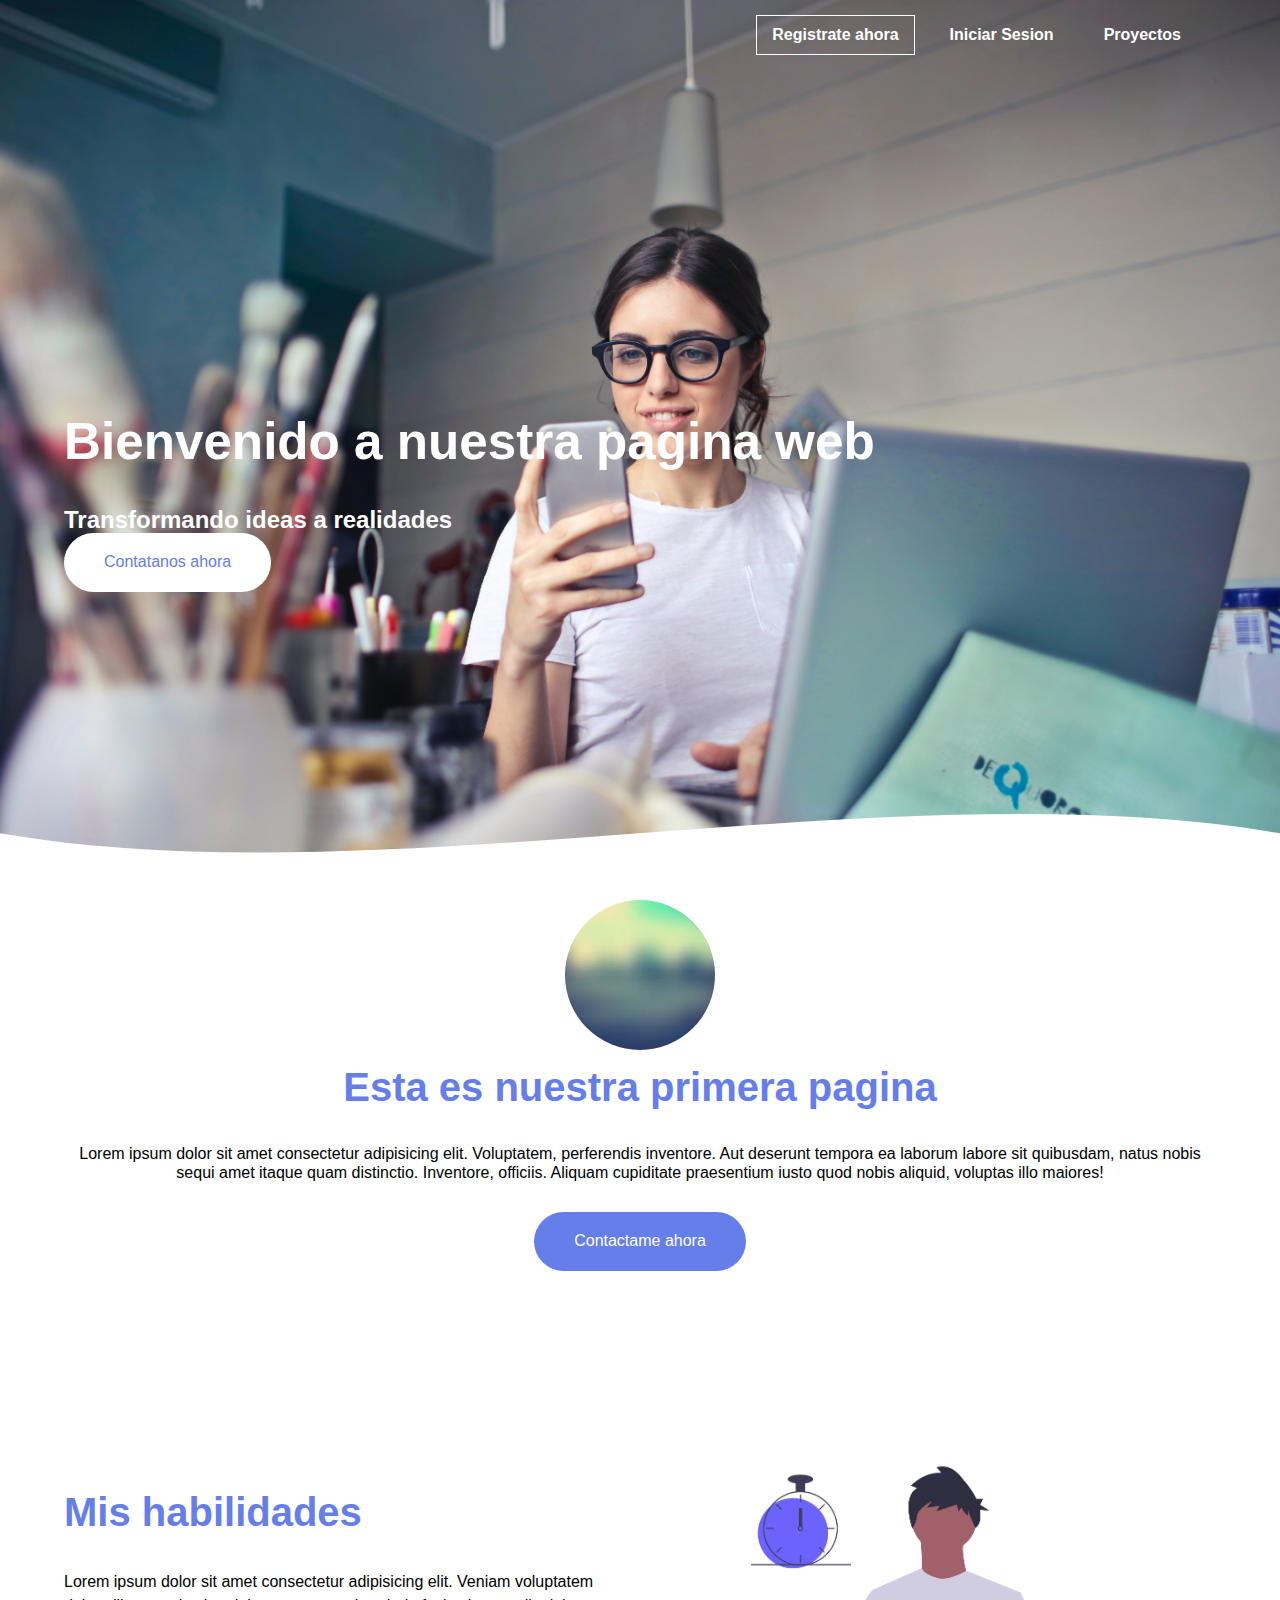
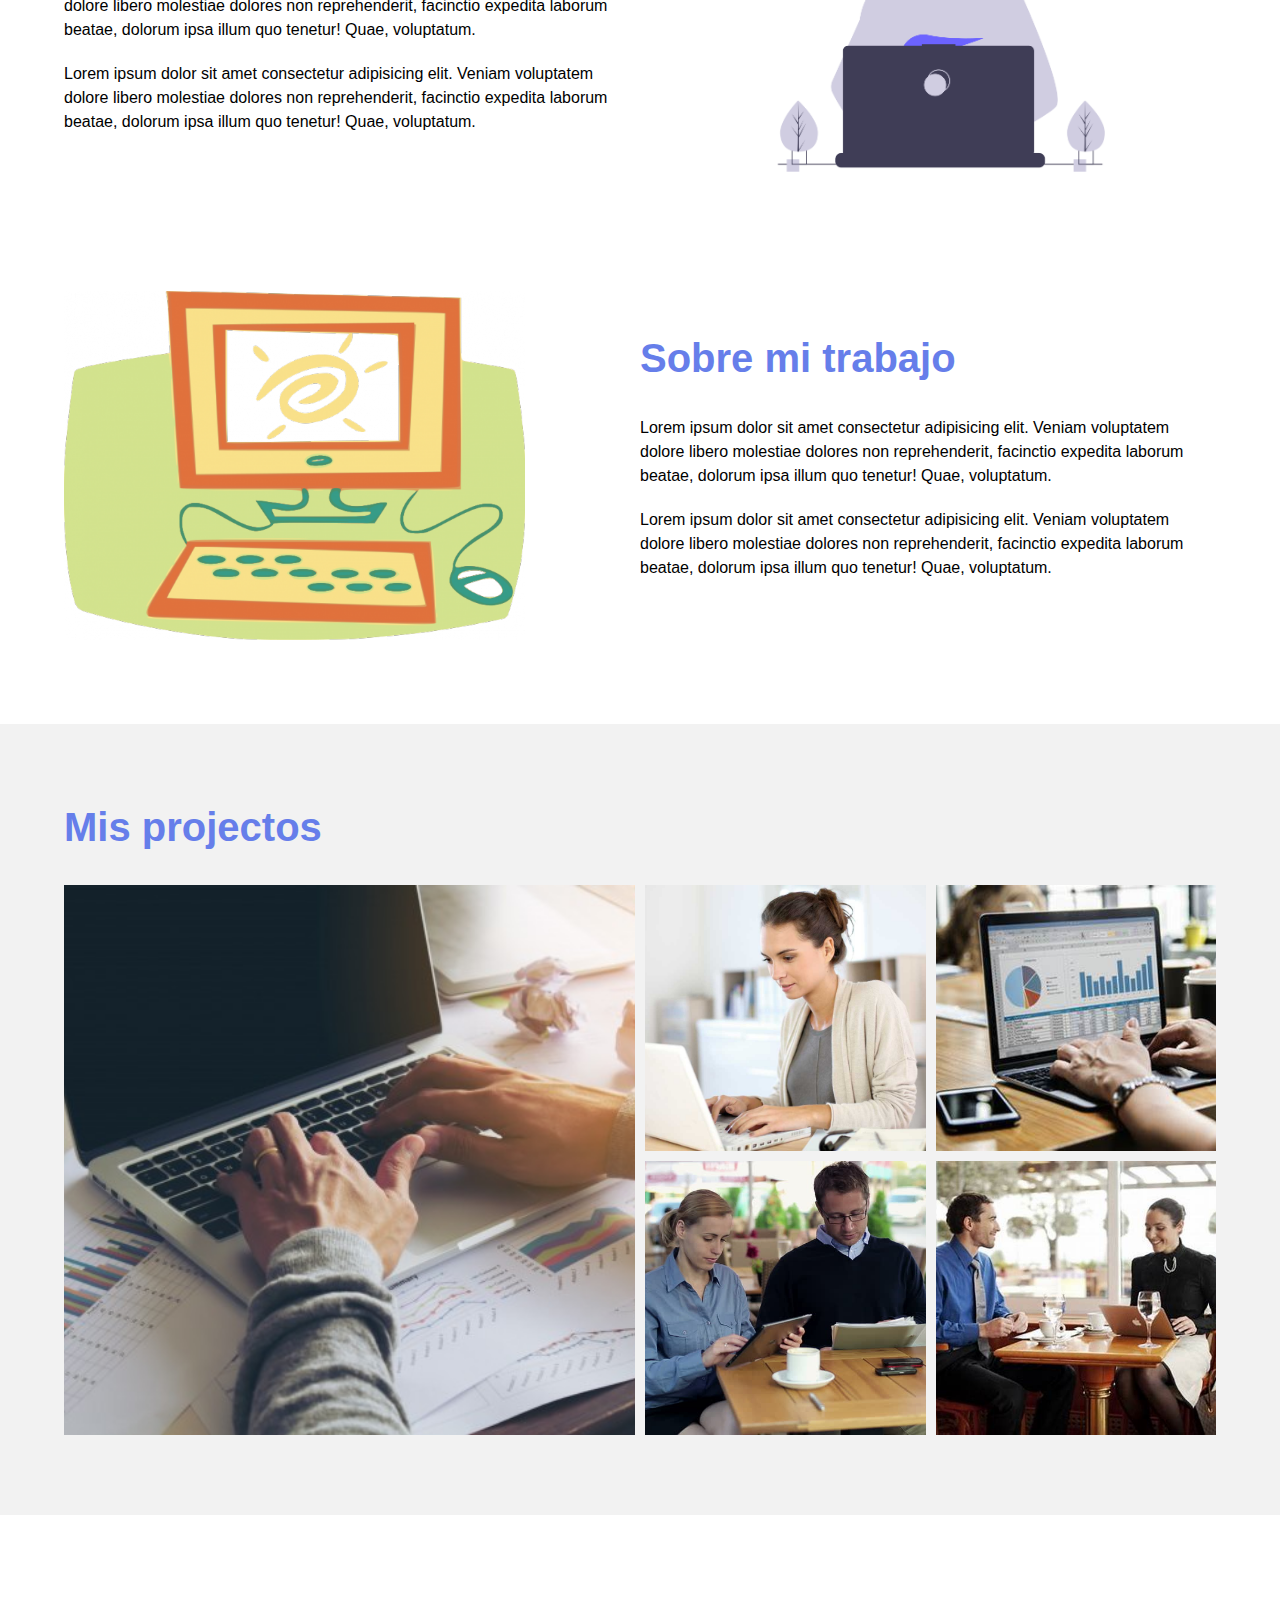
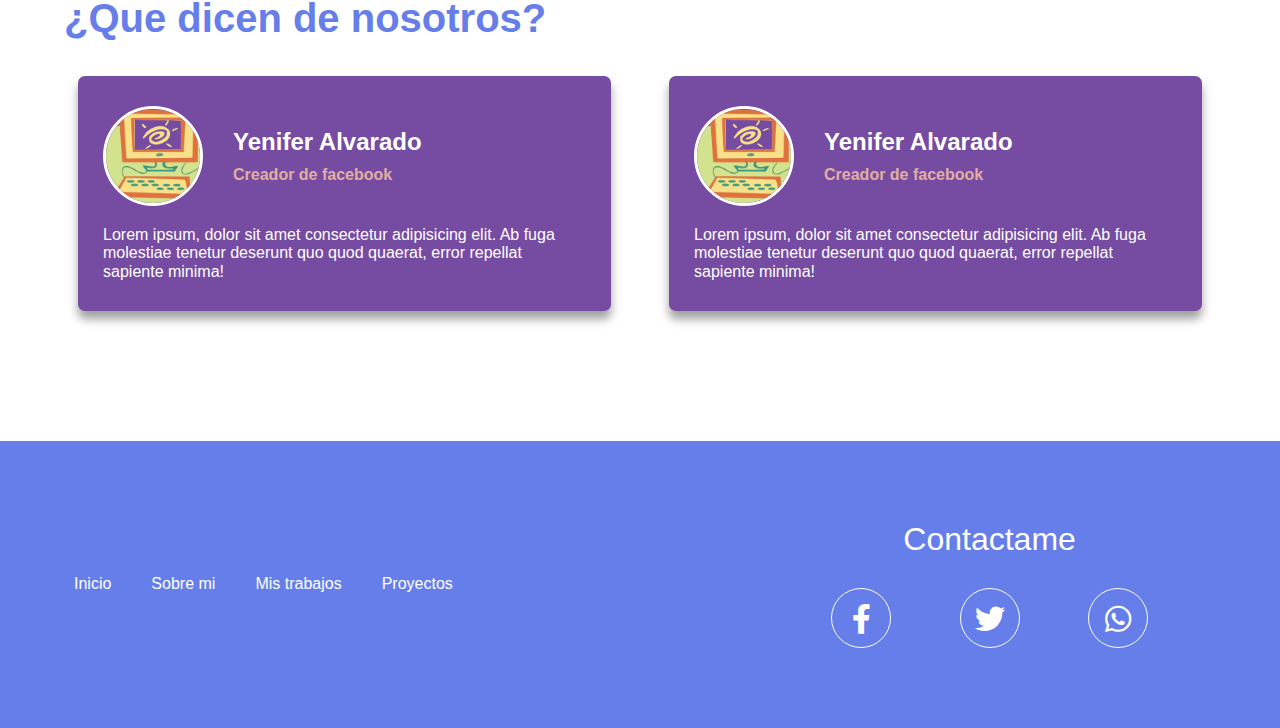
<file: index.html>
<!DOCTYPE html>
<html lang="en">
<head>
    <meta charset="UTF-8">
    <meta http-equiv="X-UA-Compatible" content="IE=edge">
    <meta name="viewport" content="width=device-width, initial-scale=1.0">
    <title>Document</title>
    <link rel="stylesheet" href="icons/all.css">
    <link rel="stylesheet" href="css/index.css">
    <link rel="stylesheet" href="css/border.css">
</head>
<body>
    <header class="hero">
        <div class="container">
            <nav class=" nav">
                <a href="#" class="nav__items nav__items--cta">Registrate ahora</a>
                <a href="ejemplo.html" class="nav__items">Iniciar Sesion</a>
                <a href="#" class="nav__items">Proyectos</a>
            </nav>

        <section class="hero__container">
            <div class="hero__text">
                <h1 class="hero__title">Bienvenido a nuestra pagina web</h1>
                <h2 class=hero_subtitle>Transformando ideas a realidades</h2>
                <a href="#" class="hero__cta">Contatanos ahora</a>
            </div>
        </section>
        </div>
        <div class="hero__wave" style="overflow: hidden;"><svg viewBox="0 0 500 150" preserveAspectRatio="none" style="height: 100%; width: 100%;"><path d="M0.00,49.99 C150.00,150.00 349.20,-49.99 500.00,49.99 L500.00,150.00 L0.00,150.00 Z" style="stroke: none; fill: #fff;"></path></svg></div>
    </header>
    <main>
        <section class="presentation container">
            <img src="img/fondo.jpg" class="presentation__picture">
            <h2 class="subtitle">Esta es nuestra primera pagina</h2>
            <p>Lorem ipsum dolor sit amet consectetur adipisicing elit. Voluptatem, perferendis inventore. Aut deserunt tempora ea laborum labore sit quibusdam, natus nobis sequi amet itaque  quam distinctio. Inventore, officiis. Aliquam cupiditate praesentium iusto quod nobis aliquid, voluptas illo maiores!</p>
            <a href="#" class="presentation__cta">Contactame ahora</a>
        </section>
        <section class="about container">
            <div class="about__texts">
                <h2 class="subtitle">Mis habilidades</h2>
                <p class="about__paragraph">Lorem ipsum dolor sit amet consectetur adipisicing elit. Veniam voluptatem dolore libero molestiae dolores non reprehenderit, facinctio expedita laborum beatae, dolorum ipsa illum quo tenetur! Quae, voluptatum.</p>
                <p class="about__paragraph">Lorem ipsum dolor sit amet consectetur adipisicing elit. Veniam voluptatem dolore libero molestiae dolores non reprehenderit, facinctio expedita laborum beatae, dolorum ipsa illum quo tenetur! Quae, voluptatum.</p>
            </div>
            <figure class="about__img">
                <img src="img/undraw_dev_productivity_umsq.png" class="about__picture">
            </figure>
            <figure class="about__img about__img--left">
                <img src="img/compu.png" class="about__picture">
            </figure>
            <div class="about__texts">
                <h2 class="subtitle">Sobre mi trabajo</h2>
                <p class="about__paragraph">Lorem ipsum dolor sit amet consectetur adipisicing elit. Veniam voluptatem dolore libero molestiae dolores non reprehenderit, facinctio expedita laborum beatae, dolorum ipsa illum quo tenetur! Quae, voluptatum.</p>
                <p class="about__paragraph">Lorem ipsum dolor sit amet consectetur adipisicing elit. Veniam voluptatem dolore libero molestiae dolores non reprehenderit, facinctio expedita laborum beatae, dolorum ipsa illum quo tenetur! Quae, voluptatum.</p>
            </div>
        </section>
        <section class="projects">
            <div class="container">
                <h2 class="subtitle">Mis projectos</h2>
                <div class="projects__grid">
                    <article class="projects__item">
                        <img src="img/img1.jpg" class="projects__img">
                        <div class="projects__hover">
                            <h2 class="projects__title">Proyecto</h2>
                            <i class="far fa-file-alt projects__icon"></i>
                        </div>
                    </article>
                    <article class="projects__item">
                        <img src="img/img2.jpg" class="projects__img">
                        <div class="projects__hover">
                            <h2 class="projects__title">Proyecto</h2>
                            <i class="far fa-file-alt projects__icon"></i>
                        </div>
                    </article>
                    <article class="projects__item">
                        <img src="img/img3.jpg" class="projects__img">
                        <div class="projects__hover">
                            <h2 class="projects__title">Proyecto</h2>
                            <i class="far fa-file-alt projects__icon"></i>
                        </div>
                    </article>
                    <article class="projects__item">
                        <img src="img/img4.jpg" class="projects__img">
                        <div class="projects__hover">
                            <h2 class="projects__title">Proyecto</h2>
                            <i class="far fa-file-alt projects__icon"></i>
                        </div>
                    </article>
                    <article class="projects__item">
                        <img src="img/img5.jpg" class="projects__img">
                        <div class="projects__hover">
                            <h2 class="projects__title">Proyecto</h2>
                            <i class="far fa-file-alt projects__icon"></i>
                        </div>
                    </article>
                </div>
            </div>
        </section>
        <section class="testimony container">
            <h2 class="subtitle">¿Que dicen de nosotros?</h2>
            <div class="testimony__grid">
                <article class="testimony__item">
                    <div class="testimony__person">
                    <img src="img/compu.png" alt="" class="testimony__img">
                    <div class="testimony__texts">
                        <h3 class="testimony__name">Yenifer Alvarado</h3>
                        <p class="testimony__verification">Creador de facebook</p>
                    </div>
                </div>
                <p class="testimony__review">Lorem ipsum, dolor sit amet consectetur adipisicing elit. Ab fuga molestiae tenetur deserunt quo quod quaerat, error repellat sapiente minima!</p>
                </article>
                <article class="testimony__item">
                    <div class="testimony__person">
                    <img src="img/compu.png" alt="" class="testimony__img">
                    <div class="testimony__texts">
                        <h3 class="testimony__name">Yenifer Alvarado</h3>
                        <p class="testimony__verification">Creador de facebook</p>
                    </div>
                </div>
                <p class="testimony__review">Lorem ipsum, dolor sit amet consectetur adipisicing elit. Ab fuga molestiae tenetur deserunt quo quod quaerat, error repellat sapiente minima!</p>
                </article>
            </div>
        </section>
    </main>
    <footer class="footer">
        <div class="container footer__grid">
            <nav class="nav nav--footer">
                <a href="" class="nav__items nav__items--footer" href="">Inicio</a>
                <a href="" class="nav__items nav__items--footer" href="">Sobre mi</a>
                <a href="" class="nav__items nav__items--footer" href="">Mis trabajos</a>
                <a href="" class="nav__items nav__items--footer" href="">Proyectos</a>
            </nav>

            <section class="footer_contact">
                <h3 class="footer__title">Contactame</h3>
                <div class="footer__icons">
                    <span class="footer__container-icons">
                        <a class="fab fa-facebook-f footer__icon"></a>
                    </span>
                    <span class="footer__container-icons">
                        <a class="fab fa-twitter footer__icon"></a>
                    </span>
                    <span class="footer__container-icons">
                        <a class="fab fa-whatsapp footer__icon"></a>
                    </span>
                </div>
            </section>
        </div>

    </footer>
    
    
    
</body>
</html>
</file>
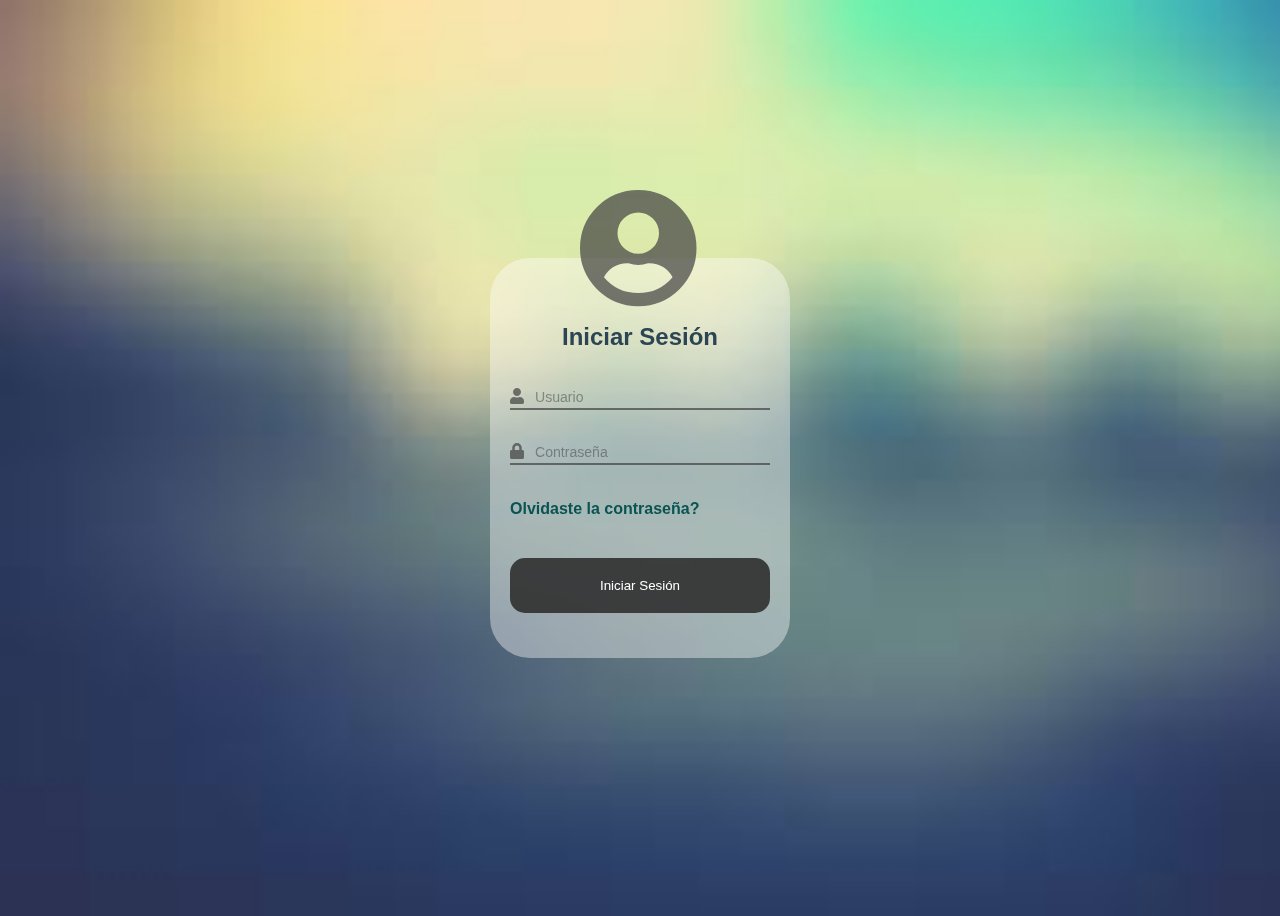
<file: ejemplo.html>
<!DOCTYPE html>
<html lang="en">
<head>
    <meta charset="UTF-8">
    <meta name="viewport" content="width=device-width, initial-scale=1.0">
    <title>Iniciar Sesión</title>
    <link rel="stylesheet" href="css/ejemplo.css">
    <link rel="stylesheet" href="icons/all.css">
</head>
<body>
    <div class="main-content">
        <form class="login-content" action="index.html" method="GET">
            <h2>Iniciar Sesión</h2>
            <i class="fas fa-user-circle"></i>
            <div class="input-name">
                <i class="fas fa-user"></i>
                <input type="text" name="" id="" placeholder="Usuario">
            </div>
            <div class="input-pass">
                <i class="fas fa-lock"></i>
                <input type="password" name="" id="" placeholder="Contraseña">
            </div>
            <a class="remember-pass"href="#">Olvidaste la contraseña?</a>
            <button type="submit">Iniciar Sesión</button>
        </form>
    </div>
</body>
</html>
</file>
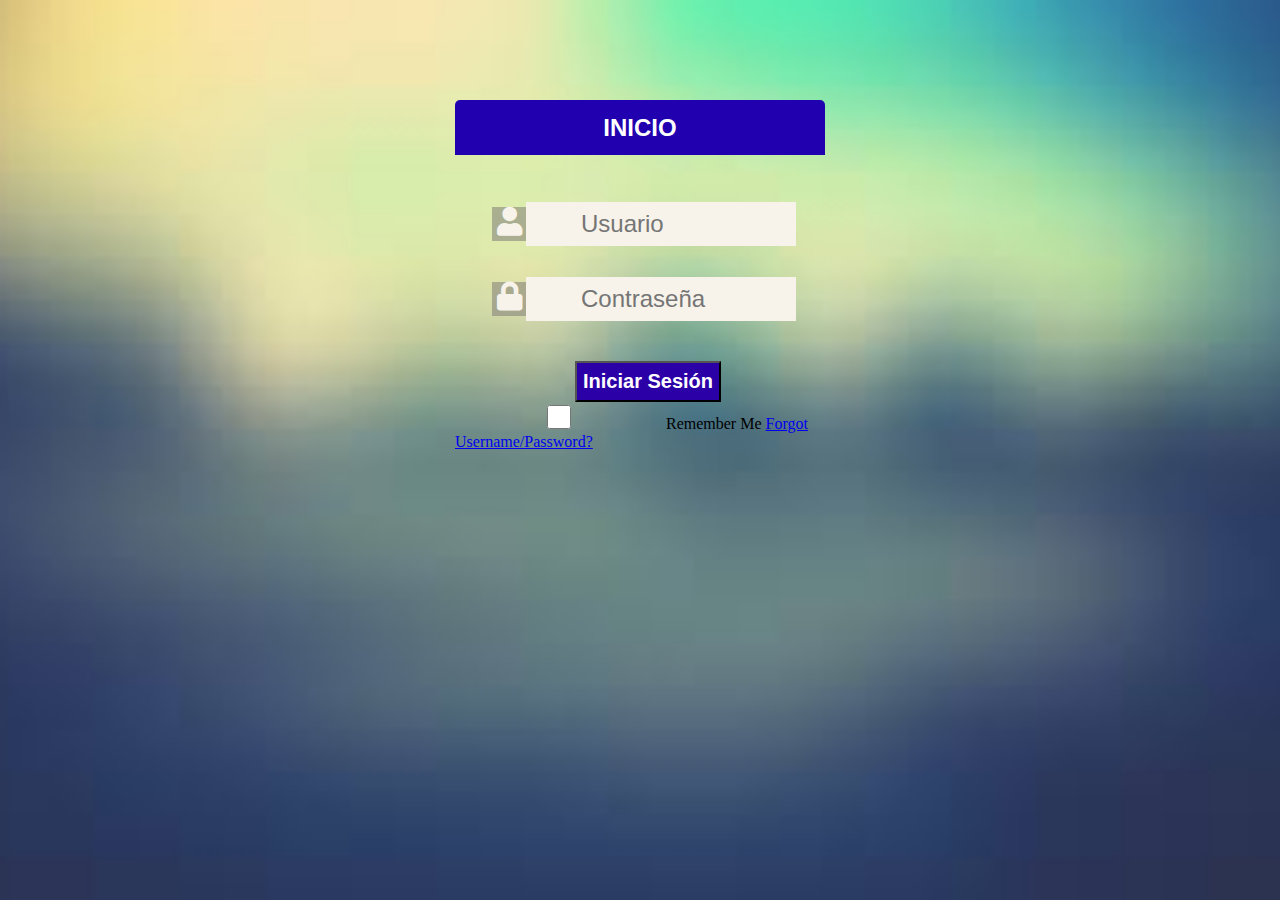
<file: inicio.html>
<!DOCTYPE html>
<html lang="en">
<head>
    <meta charset="UTF-8">
    <meta http-equiv="X-UA-Compatible" content="IE=edge">
    <meta name="viewport" content="width=device-width, initial-scale=1.0">
    <title>Ingreso</title>
    <link rel="stylesheet" href="css/inicio.css">
    <link rel="stylesheet" href="icons/all.css">
</head>
<body>
    
    <div class="main-content">
    <h1>Inicio</h1>
    <form action="#" method="get">
        <div>
            <i class="fas fa-user"></i><input type="text" placeholder="Usuario">
        </div>
        <div>
            <i class="fas fa-lock"></i><input type="password" placeholder="Contraseña">
        </div>
        <button type="submit">Iniciar Sesión</button>
        <div class="checkbox login-options">
            <label><input type="checkbox"/> Remember Me</label>
            <a href="#" class="login-forgot">Forgot Username/Password?</a>
        </div>
        
    </form>
    </div>
</body>
</html>
</file>
<file: css/index.css>
:root{
    --background: linear-gradient(135deg, #667eea7e 0% #764ba298 100%);
    --color-primary: #667eea;
    --color-secundary: #764ba2;
    --boton-padding: 20px 40px;
}
body{
    font-family: 'Releway', sans-serif;
}
.container{
    width: 90%;
    margin: 0 auto;
    overflow: hidden;
    padding: 80px 0;
    max-width: 1200px;
}
.subtitle {
    color: var(--color-primary);
    font-size: 2.5rem;
    margin-bottom: 35px;
}
.hero{
    height: 100vh;
    background-image: url('../img/bruce-mars-FWVMhUa_wbY-unsplash.jpg');
    background-repeat: no-repeat;
    background-size: cover;
    background-attachment: fixed;
    background-position: center;
    position: relative;
}
.hero .container{
    padding: 0;
}
.nav{
    display: flex;
    justify-content: flex-end;
    height: 70px;
    align-items: center;
    font-weight: 700;
}
.nav--footer{
    font-weight: 300;
    justify-content: flex-start;
}
.nav__items{
    color: #fff;
    text-decoration: none;
    margin-right: 20px;
    padding: 10px 15px;
    font-weight: inherit;
}
.nav__items--cta{
    border: 1px solid#fff;
}
.nav__items--footer{
    padding: 10px;
}
.hero__container{
    display: flex;
    height: calc(100vh - 70px);
    align-items: center;
    color: #fff;
}
.hero__texts{
    width: 80%;
    margin-bottom: 50px;
}
.hero__title{
    font-size: 3.2rem;
}
.hero__subtitle{
    font-size: 2rem;
    font-weight: 300;
    margin: 15px 0;
}
.hero__cta{
    display: inline-block;
    background: #fff;
    padding: var(--boton-padding);
    color: var(--color-primary);
    text-decoration: none;
    border-radius: 40px;
}
.hero__wave{
    position: absolute;
    bottom: 0;
    left: 0;
    width: 100%;
    height: 100px;
}


.presentation{
    padding-top: 0;
    text-align: center;
}
.presentation__picture{
    width: 150px;
    height: 150px;
    border-radius: 50%;
    margin-bottom: 10px;
    object-fit: cover;
}
.presentation__copy{
    width: 80%;
    margin: 0 auto;
}
.presentation__cta{
    display: inline-block;
    margin-top: 30px;
    background: var(--color-primary);
    color: #fff;
    text-decoration: none;
    padding: var(--boton-padding);
    border-radius: 40px;
}
.about{
    min-height: 400px;
    display: grid;
    grid-template-columns: 1fr 1fr;
    row-gap: 80px;
    justify-items: center;
    align-items: center;
}
.about__img{
    text-align: center;
}
.about__img--left{
    text-align: left;
}
.about__picture{
    max-width: 80%;
}
.about__paragraph{
    margin-bottom: 20px;
    line-height: 1.5;
    font-weight: 300;
}



.projects{
    background: #f2f2f2;
}
.projects__grid{
    display: grid;
    height: 550px;
    grid-template-areas: 
    "img1 img1 img2 img3"
    "img1 img1 img4 img5";
    gap: 10px;
}
.projects__item{
    position: relative;
    width: 100%;
    height: 100%;
    overflow: hidden;
}
.projects__img{
    width: 100%;
    height: 100%;
    object-fit: cover;
    cursor: pointer;
}
.projects__item:nth-of-type(1){
    grid-area: img1;
}
.projects__item:nth-of-type(2){
    grid-area: img2;
}
.projects__item:nth-of-type(3){
    grid-area: img3;
}
.projects__item:nth-of-type(4){
    grid-area: img4;
}
.projects__item:nth-of-type(5){
    grid-area: img5;
}
.projects__hover{
    position: absolute;
    background: #dc143c8c;
    top: 0;
    left: 0;
    width: 100%;
    height: 100%;
    color: #fff;
    text-align: center;
    display: flex;
    flex-direction: column;
    justify-content: center;
    transform: translateX(100%);
    cursor: pointer;
    transition: transform .3s ease-in-out;
}
.projects__item:hover .projects__hover{
    transform: translateX(0%);
}
.projects__icon{
    margin-top: 10px;
    font-size: 30px;
}


.testimony__grid{
    width: 100%;
    display: grid;
    grid-template-columns: 1fr 1fr;
    gap: 30px;
}
.testimony__item{
    width: 95%;
    margin: 0 auto;
    background: var(--color-secundary);
    box-shadow: 0 8px 10px rgb(66,66, 66, .5);
    border-radius: 7px;
    padding: 30px 25px;
    color: #fff;
    margin-bottom: 50px;
}
.testimony__person{
    display: flex;
    align-items: center;
    margin-bottom: 20px;
}
.testimony__img{
    width: 100px;
    min-width: 100px;
    height: 100px;
    object-fit: cover;
    object-position: top;
    border-radius: 50%;
    border: 3px solid #fff;
    margin-right: 30px;
}
.testimony__name{
    font-size: 1.5rem;
    margin-bottom: 10px;
}
.testimony__verification{
    color: #E0AFA0;
    font-weight: 700;
}
.testimony__review{
    font-weight: 300;
}


.footer{
    background: var(--color-primary);
}
.footer__grid{
    display: grid;
    grid-template-columns: 3fr 2fr;
    gap: 20px;
    align-items: center;
}
.footer__title{
    font-weight: 400;
    color: #fff;
    font-size: 2rem;
    margin-bottom: 30px;
    text-align: center;
}
.footer__icons{
    display: flex;
    justify-content: space-evenly;
}
.footer__container-icons{
    display: inline-block;
    width: 60px;
    height: 60px;
    color: #fff;
    text-align: center;
    border: 1px solid #fff;
    border-radius: 50%;
}
.footer__icon{
    color: inherit;
    font-size: 30px;
    text-decoration: none;
}
.fab.footer__icon{
    line-height: 60px;
}



@media screen and (max-width: 800px){
    :root {
        --boton-padding: 18px 40px;
    }
    .nav{
        justify-content: space-around;
    }
    .nav__items--cta{
        border: none;
    }
    .nav__items{
        font-weight: 400;
        border-bottom: 1px solid #fff;
        margin-right: 0;
    }
    .nav__items--footer{
        border: none;
    }
    .hero__texts{
        width: 100%;
        margin-bottom: 80px;
    }
    .hero__title{
        font-size: 2.5rem;
    }
    .hero__subtitle{
        font-size: 1.5rem;
    }
    /*abaut*/
    .presentation__copy{
        width: 100%;
    }
    .about{
        grid-template-columns: 1fr;
    }
    .about.container{
        padding-top: 30px;
    }
    .about__img--left{
        text-align: center;
    }
    .about__texts:last-child{
        grid-row: 3/4;
    }
    /*projects*/
    .projects__grid{
        grid-template-areas: 
        "img1 img1 img2 img2"
        "img1 img1 img3 img3"
        "img4 img4 img5 img5";
    }
    /*testimony*/
    .testimony__grid{
        grid-template-columns: 1fr;
        gap: 30px;
    }
    /*footer*/
    .footer__grid{
        grid-template-columns: 1fr;
    }
    .footer__contact{
        grid-row: 1/2;
    }
}

@media screen and (max-width: 500px){
    :root {
        --boton-padding: 18px 35px;
    }
    .subtitle{
        font-size: 2rem;
        margin-bottom: 20px;
    }
    .nav{
        flex-wrap: wrap;
        justify-content: space-evenly;
        margin-top: 10px;
    }
    .nav__items{
        padding: 0 10px;
        border: 0;
    }
    .hero__texts{
       text-align: center;
        margin-bottom: 100px;
    }
    .hero__title{
        font-size: 2rem;
    }
    /*abaut*/
    .presentation__picture{
        width: 120px;
        height: 120px;
    }
    .about{
        row-gap: 60px;
    }
    .about.container{
        padding-top: 10px;
    }
    /*projects*/
    .projects__grid{
        grid-template-areas: 
        "img1"
        "img2"
        "img3"
        "img4"
        "img5";
        height: auto;
        grid-template-rows: repeat(5, 250px);
        grid-auto-rows: 250px;
        gap: 10px;
    }
    /*testimony*/
    .testimony__item{
        padding: 30px 15px;
    }
    .testimony__person{
        flex-direction: column;
    }
    .testimony__texts{
        text-align: center;
    }
    .testimony__img{
        margin: 0;
        margin-bottom: 20px;
    }
}
</file>
<file: css/ejemplo.css>
body {
    background: url("../img/fondo.jpg");
    background-size: cover;
    overflow: hidden;
}
.img-user {
    width: 100px;
    height: 100px;
    border-radius: 100x;
    background-color: rgb(255,255,255,.5);
}
form {
    background: red;
}
.main-content {
    display: flex;
    justify-content: center;
    align-items: center;
    width: 100%;
    height: 100vh;
}
.login-content {
    display: flex;
    position: fixed;
    width: 300px;
    height: 400px;
    background-color: rgb(255,255,255,.4);
    border-radius: 40px;
    flex-direction: column;
    justify-content: center;
}
input[type="text"], input[type="password"] {
    background-color: transparent;
    border: none;
    font-size: 1.1em;
    width: 70%;
    outline: none;
    color: rgb(48,48,48);
}
.input-name, .input-pass  {
    border-bottom: 2px solid rgb(255,255,255,.9);
    border-bottom: 2px solid rgb(64,64,64, .7);
    margin: 15px 20px;
}
i {
    color: white;
    color: rgb(64,64,64, .7);
    margin-right: 5px; 
}
::placeholder {
    font-size: .8em;
    color: rgb(255,255,255,.8);
    color: rgb(64,64,64, .5);
}
.fa-user-circle {
    font-size: 120px;
    position: absolute;
    top: -70px;
    left:90px;
}

button {
    border: none;
    padding: 20px;
    margin: 40px 20px 0 20px;
    cursor: pointer;
    border-radius: 15px;
    color: white;
    background-color: rgb(48,48,48, .9);
}
button:hover {
    background-color: rgb(12,12,12, .9); 
}
button:focus {
    background-color: rgb(12,12,12, .9);
    outline: none;
}
h2 {
    text-align: center;
    font-family: 'Roboto', sans-serif;
    color: rgb(43, 69, 83);
}
.remember-pass {
    font-family: 'Roboto', sans-serif;
    color: rgb(64,64,64, .5);
    color: rgb(9, 83, 83);
    font-size: 1em;
    font-weight: 600;
    margin-left: 20px;
    margin-top: 20px;
    text-decoration: none;
}
.remember-pass:hover, .remember-pass:focus {
    color: rgb(175, 22, 61);
    outline: none;
}
@media only screen and (max-width: 767px) {
    h2 { 
        margin-top: 60px;
    }
    body {
        background: url("../img/fondo.jpg");
        background-size: cover;
        overflow: hidden;
    }
}
</file>
<file: css/inicio.css>
body{
    background: url(../img/fondo.jpg) no-repeat center center fixed;
    background-size: cover;
}
h1 {
    line-height: 55px;
    font-size: 24px;
    font-weight: bold;
    font-family: "Open Sans", sans-serif;
    text-transform: uppercase;
    color: #fff;
    text-align: center;
    background: rgb(32, 0, 175);
    border-top-left-radius: 5px;
    border-top-right-radius: 5px;
}
.main-content {
    position: relative;
    margin: 100px auto;
    width: 370px;
    height: 315px;
    background: transparent;
    border-radius: 3px;
}

.form {
    width: 100%;
}
.field {
    position: relative;
    margin: 0 50px;
}
i {
    font-size: 29px;
    position: relative;
    height: 34px;
    width: 34px;
    color: #f7f3eb;
    background: hsla(34, 3%, 49%, 0.557);
    text-align: center;
    margin-left: 10%;
    margin-top: 36px;
}
button {
    line-height: 35px;
    font-size: 20px;
    font-weight: bold;
    font-family: "Open Sans", sans-serif;
    text-align: center;
    background: rgb(44, 0, 167);
    margin-top: 40px;
    margin-left: 120px;
    cursor: pointer;
    color: white;
}
button:hover{
    background-color: rgb(31, 22, 22);
    color: rgb(255, 255, 255);
}
input {
    font-family: "Open Sans", Calibri, Arial, sans-serif;
    font-size: 24px;
    padding: 10px 15px 10px 55px;
    position: relative;
    width: 200px;
    height: 24px;
    border: none;
    background: #f7f3eb;
}
</file>
<file: css/border.css>
/*! normalize.css v8.0.1 | MIT License | github.com/necolas/normalize.css */

/* Document
   ========================================================================== */
*, ::before, ::after{
    margin: 0;
    box-sizing: border-box;
}
/**
 * 1. Correct the line height in all browsers.
 * 2. Prevent adjustments of font size after orientation changes in iOS.
 */

 html {
    line-height: 1.15; /* 1 */
    -webkit-text-size-adjust: 100%; /* 2 */
  }
  
  /* Sections
     ========================================================================== */
  
  /**
   * Remove the margin in all browsers.
   */
  
  body {
    margin: 0;
  }
  
  /**
   * Render the `main` element consistently in IE.
   */
  
  main {
    display: block;
  }
  
  /**
   * Correct the font size and margin on `h1` elements within `section` and
   * `article` contexts in Chrome, Firefox, and Safari.
   */
  
  h1 {
    font-size: 2em;
    margin: 0.67em 0;
  }
  
  /* Grouping content
     ========================================================================== */
  
  /**
   * 1. Add the correct box sizing in Firefox.
   * 2. Show the overflow in Edge and IE.
   */
  
  hr {
    box-sizing: content-box; /* 1 */
    height: 0; /* 1 */
    overflow: visible; /* 2 */
  }
  
  /**
   * 1. Correct the inheritance and scaling of font size in all browsers.
   * 2. Correct the odd `em` font sizing in all browsers.
   */
  
  pre {
    font-family: monospace, monospace; /* 1 */
    font-size: 1em; /* 2 */
  }
  
  /* Text-level semantics
     ========================================================================== */
  
  /**
   * Remove the gray background on active links in IE 10.
   */
  
  a {
    background-color: transparent;
  }
  
  /**
   * 1. Remove the bottom border in Chrome 57-
   * 2. Add the correct text decoration in Chrome, Edge, IE, Opera, and Safari.
   */
  
  abbr[title] {
    border-bottom: none; /* 1 */
    text-decoration: underline; /* 2 */
    text-decoration: underline dotted; /* 2 */
  }
  
  /**
   * Add the correct font weight in Chrome, Edge, and Safari.
   */
  
  b,
  strong {
    font-weight: bolder;
  }
  
  /**
   * 1. Correct the inheritance and scaling of font size in all browsers.
   * 2. Correct the odd `em` font sizing in all browsers.
   */
  
  code,
  kbd,
  samp {
    font-family: monospace, monospace; /* 1 */
    font-size: 1em; /* 2 */
  }
  
  /**
   * Add the correct font size in all browsers.
   */
  
  small {
    font-size: 80%;
  }
  
  /**
   * Prevent `sub` and `sup` elements from affecting the line height in
   * all browsers.
   */
  
  sub,
  sup {
    font-size: 75%;
    line-height: 0;
    position: relative;
    vertical-align: baseline;
  }
  
  sub {
    bottom: -0.25em;
  }
  
  sup {
    top: -0.5em;
  }
  
  /* Embedded content
     ========================================================================== */
  
  /**
   * Remove the border on images inside links in IE 10.
   */
  
  img {
    border-style: none;
  }
  
  /* Forms
     ========================================================================== */
  
  /**
   * 1. Change the font styles in all browsers.
   * 2. Remove the margin in Firefox and Safari.
   */
  
  button,
  input,
  optgroup,
  select,
  textarea {
    font-family: inherit; /* 1 */
    font-size: 100%; /* 1 */
    line-height: 1.15; /* 1 */
    margin: 0; /* 2 */
  }
  
  /**
   * Show the overflow in IE.
   * 1. Show the overflow in Edge.
   */
  
  button,
  input { /* 1 */
    overflow: visible;
  }
  
  /**
   * Remove the inheritance of text transform in Edge, Firefox, and IE.
   * 1. Remove the inheritance of text transform in Firefox.
   */
  
  button,
  select { /* 1 */
    text-transform: none;
  }
  
  /**
   * Correct the inability to style clickable types in iOS and Safari.
   */
  
  button,
  [type="button"],
  [type="reset"],
  [type="submit"] {
    -webkit-appearance: button;
  }
  
  /**
   * Remove the inner border and padding in Firefox.
   */
  
  button::-moz-focus-inner,
  [type="button"]::-moz-focus-inner,
  [type="reset"]::-moz-focus-inner,
  [type="submit"]::-moz-focus-inner {
    border-style: none;
    padding: 0;
  }
  
  /**
   * Restore the focus styles unset by the previous rule.
   */
  
  button:-moz-focusring,
  [type="button"]:-moz-focusring,
  [type="reset"]:-moz-focusring,
  [type="submit"]:-moz-focusring {
    outline: 1px dotted ButtonText;
  }
  
  /**
   * Correct the padding in Firefox.
   */
  
  fieldset {
    padding: 0.35em 0.75em 0.625em;
  }
  
  /**
   * 1. Correct the text wrapping in Edge and IE.
   * 2. Correct the color inheritance from `fieldset` elements in IE.
   * 3. Remove the padding so developers are not caught out when they zero out
   *    `fieldset` elements in all browsers.
   */
  
  legend {
    box-sizing: border-box; /* 1 */
    color: inherit; /* 2 */
    display: table; /* 1 */
    max-width: 100%; /* 1 */
    padding: 0; /* 3 */
    white-space: normal; /* 1 */
  }
  
  /**
   * Add the correct vertical alignment in Chrome, Firefox, and Opera.
   */
  
  progress {
    vertical-align: baseline;
  }
  
  /**
   * Remove the default vertical scrollbar in IE 10+.
   */
  
  textarea {
    overflow: auto;
  }
  
  /**
   * 1. Add the correct box sizing in IE 10.
   * 2. Remove the padding in IE 10.
   */
  
  [type="checkbox"],
  [type="radio"] {
    box-sizing: border-box; /* 1 */
    padding: 0; /* 2 */
  }
  
  /**
   * Correct the cursor style of increment and decrement buttons in Chrome.
   */
  
  [type="number"]::-webkit-inner-spin-button,
  [type="number"]::-webkit-outer-spin-button {
    height: auto;
  }
  
  /**
   * 1. Correct the odd appearance in Chrome and Safari.
   * 2. Correct the outline style in Safari.
   */
  
  [type="search"] {
    -webkit-appearance: textfield; /* 1 */
    outline-offset: -2px; /* 2 */
  }
  
  /**
   * Remove the inner padding in Chrome and Safari on macOS.
   */
  
  [type="search"]::-webkit-search-decoration {
    -webkit-appearance: none;
  }
  
  /**
   * 1. Correct the inability to style clickable types in iOS and Safari.
   * 2. Change font properties to `inherit` in Safari.
   */
  
  ::-webkit-file-upload-button {
    -webkit-appearance: button; /* 1 */
    font: inherit; /* 2 */
  }
  
  /* Interactive
     ========================================================================== */
  
  /*
   * Add the correct display in Edge, IE 10+, and Firefox.
   */
  
  details {
    display: block;
  }
  
  /*
   * Add the correct display in all browsers.
   */
  
  summary {
    display: list-item;
  }
  
  /* Misc
     ========================================================================== */
  
  /**
   * Add the correct display in IE 10+.
   */
  
  template {
    display: none;
  }
  
  /**
   * Add the correct display in IE 10.
   */
  
  [hidden] {
    display: none;
  }
</file>
